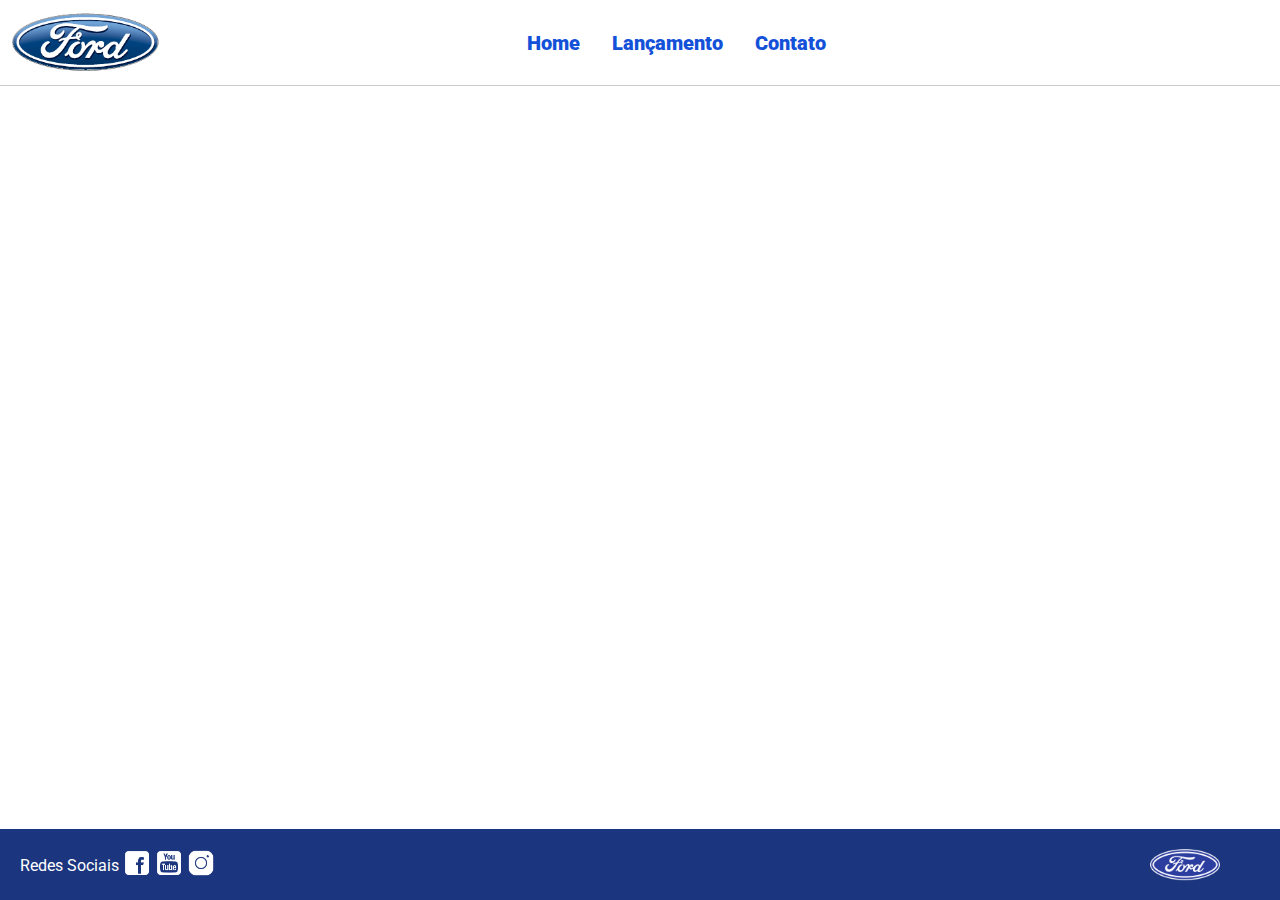
<file: index.html>
<!DOCTYPE html>
<html lang="pt-br">
<head>
    <meta charset="UTF-8">
    <meta http-equiv="X-UA-Compatible" content="IE=edge">
    <meta name="viewport" content="width=device-width, initial-scale=1.0">
    <title>Ford</title>    
    <link href="css/reset.css" rel="stylesheet">
    <link href="css/style.css" rel="stylesheet">
    <script src="js/carousel.js"></script>
</head>
<body>
    <header>       
        <div>
            <img src="img/logo-ford-256.png" width="150" class="logo" />
        </div>
        <nav>
            <ul>
                <li>
                    <a href="index.html">Home</a>
                </li>
                <li>
                    <a href="lancamento.html">Lançamento</a>
                </li>
                <li>
                    <a href="contato.html">Contato</a>
                </li>
            </ul>
        </nav>

    </header>
    <main>
        <div id="carousel">
        </div>
        <div id="carousel-title">
        </div>
        <script>
             //insert each image on carousel
            carouselArr.push(new Carousel("imagem_1.jpg","Esta é a nova Ranger Ford 2022. Verifique novidades.","lancamento.html"));
            carouselArr.push(new Carousel("imagem_2.jpg","Ford a nossa história","#"));
            carouselArr.push(new Carousel("imagem_3.jpg","Nova Ford Bronco Sport 2022","lancamento.html"));
            Carousel.Start(carouselArr);
        </script>
    </main>
    <footer>
        <nav id="social">
            <ul>
                <li><span class="redesociais">Redes Sociais</span></li>
                <li><a href="#" title="Facebook"><img src="img/facebook-50.png"></a></li>
                <li><a href="#" title="YouTube"><img src="img/youtube-squared-50.png"></a></li>
                <li><a href="#" title="Instagram"><img src="img/instagram-logo-50.png"></a></li>
            </ul>
        </nav>
        <div>
           <img src="img/ford-96.png" width="70"  />
        </div>
    </footer>    
</body>
</html>
</file>
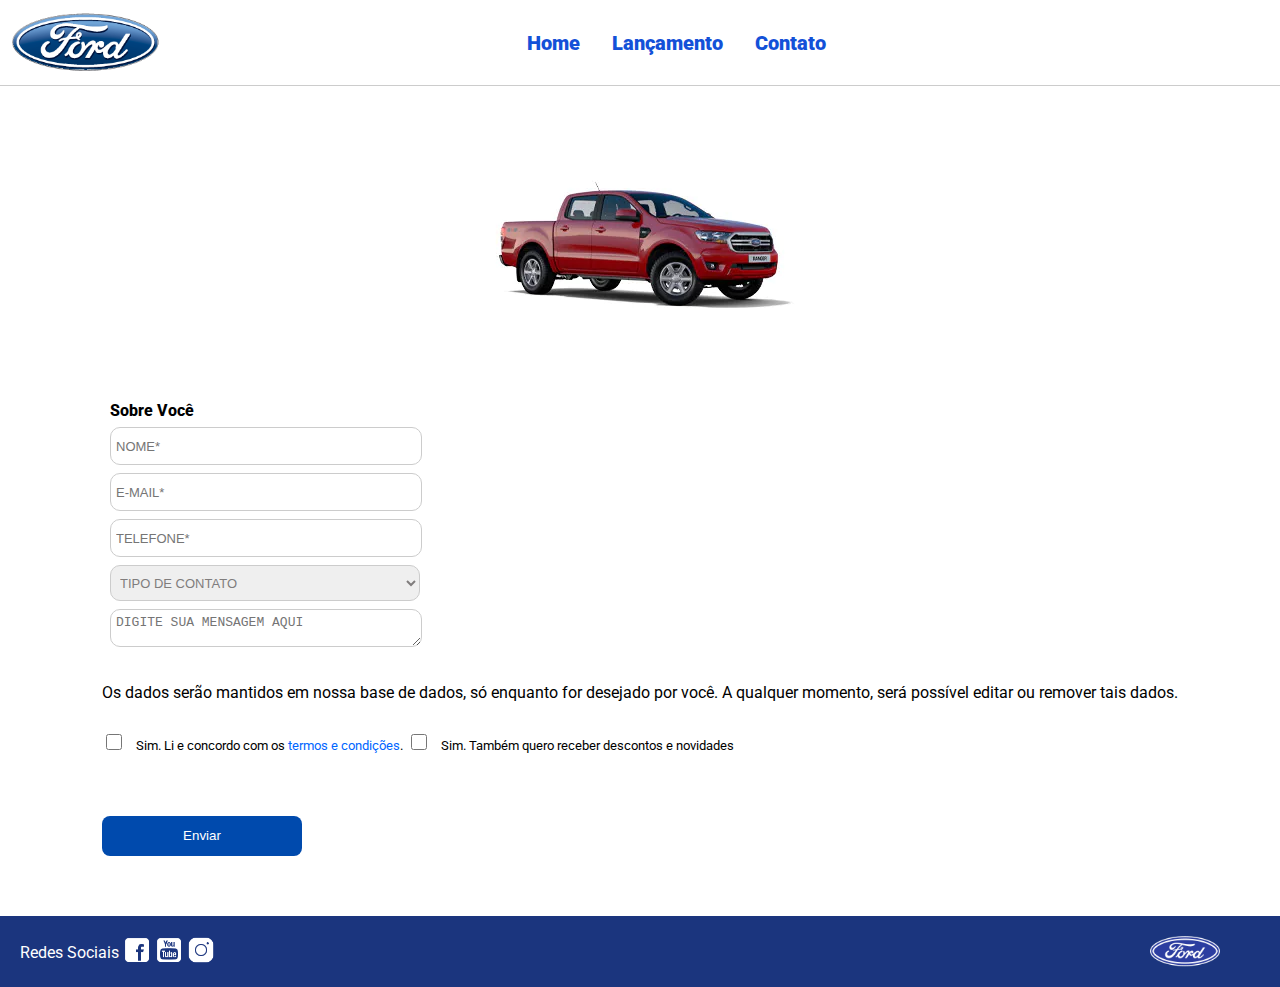
<file: contato.html>
<!DOCTYPE html>
<html lang="pt-br">
<head>
    <meta charset="UTF-8">
    <meta http-equiv="X-UA-Compatible" content="IE=edge">
    <meta name="viewport" content="width=device-width, initial-scale=1.0">
    <title>Ford</title>    
    <link href="css/reset.css" rel="stylesheet">
    <link href="css/style.css" rel="stylesheet">
    <link href="css/form.css" rel="stylesheet">
    <script src="js/form.js"></script>
</head>
<body>
    <header>       
        <div>
            <img src="img/logo-ford-256.png" width="150" class="logo" />
        </div>
        <nav>
            <ul>
                <li>
                    <a href="index.html">Home</a>
                </li>
                <li>
                    <a href="lancamento.html">Lançamento</a>
                </li>
                <li>
                    <a href="contato.html">Contato</a>
                </li>
            </ul>
        </nav>

    </header>
    <main>
        <div class="forms">
            <div>
                <img src="img/xls 2.2 diesel.jpg">
            </div>
            <div>
                <h2 class="titulo">Sobre Você</h2>
            <form onsubmit="Post(this); return false">
                <input type="text" name="nome" id="nomeid" placeholder="NOME*" class="fordform" required>
                <input type="text" name="email" placeholder="E-MAIL*" class="fordform" required>
                <input type="text" name="telefone" placeholder="TELEFONE*" class="fordform" required>
                
                <select name="tipo" class="fordform" required>
                    <option selected>TIPO DE CONTATO</option>
                    <option>ELOGIO</option>
                    <option>RECLAMAÇÃO</option>
                    <option>SOLICITAÇÃO</option>
                </select>
                <textarea name="mensagem" placeholder="DIGITE SUA MENSAGEM AQUI" class="fordform"
                    required></textarea> 
                <div class="lgpd-checkbox">
                    <p>Os dados serão mantidos em nossa base de dados, só enquanto for desejado por você. A 
                        qualquer momento, será possível editar ou remover tais dados.
                    </p>
                
                    <div class="checkbox-group">
                        <input type="checkbox" id="termosCheckbox">
                        <label for="termosCheckbox">Sim. Li e concordo com os <a href="https://www.ford.com.br/politica-de-privacidade/">termos e condições</a>.</label>
                    
                     </div>
                 <div class="checkbox-group">

                    <input type="checkbox" id="newsletterCheckbox">
                    <label for="newsletterCheckbox">Sim. Também quero receber descontos e novidades</label>
                  </div>    
            
                </div>
                
                
            <button type="submit" id="enviarBtn">Enviar</button>
            </form>
        </div>
        </div>
    </main>
    <footer>
        <nav id="social">
            <ul>
                <li><span class="redesociais">Redes Sociais</span></li>
                <li><a href="#" title="Facebook"><img src="img/facebook-50.png"></a></li>
                <li><a href="#" title="YouTube"><img src="img/youtube-squared-50.png"></a></li>
                <li><a href="#" title="Instagram"><img src="img/instagram-logo-50.png"></a></li>
            </ul>
        </nav>
        <div>
           <img src="img/ford-96.png" width="70"  />
        </div>
    </footer>    
</body>
</html>
</file>
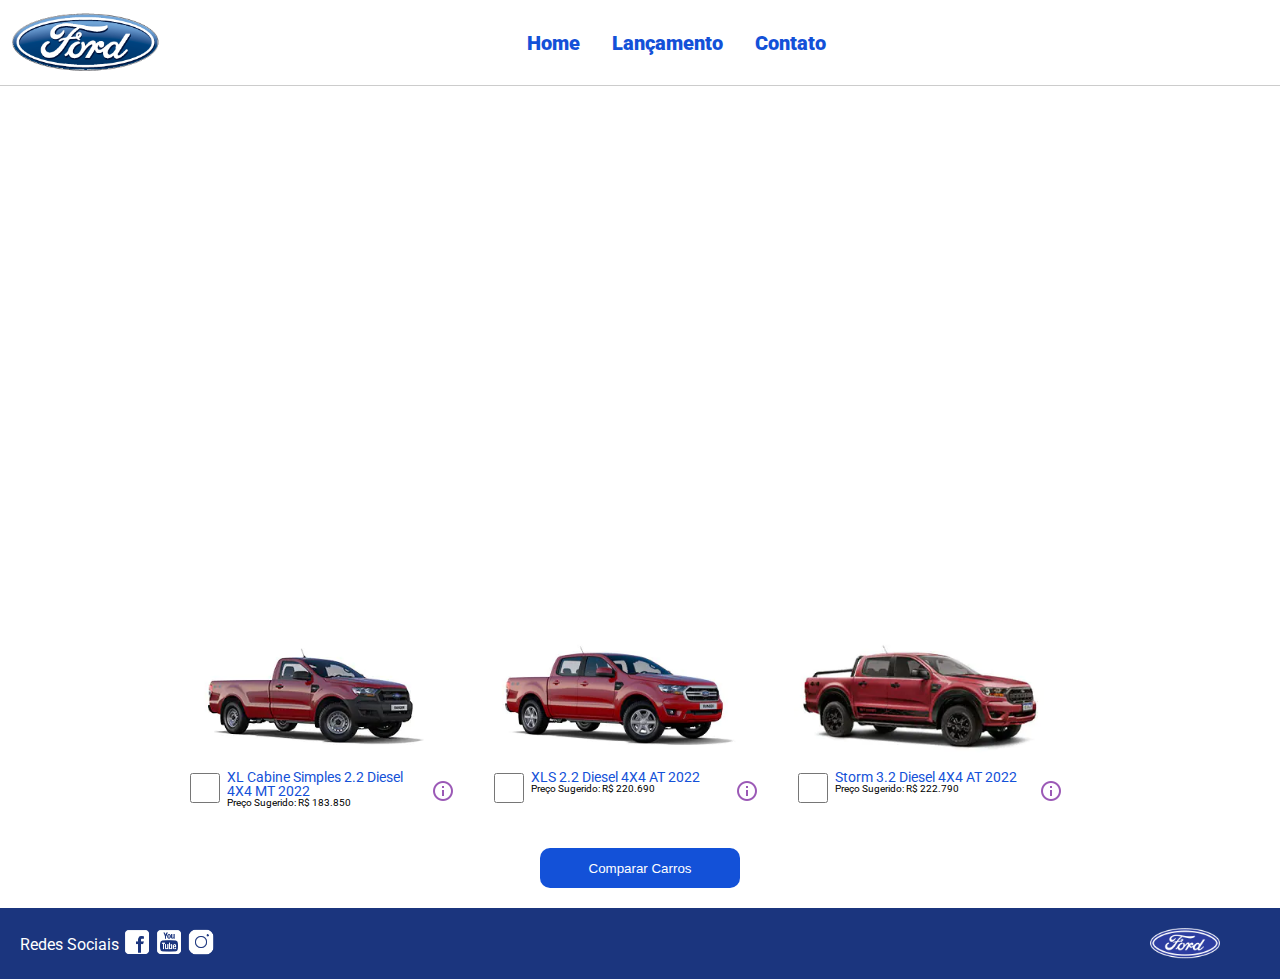
<file: lancamento.html>
<!DOCTYPE html>
<html lang="pt-br">
<head>
    <meta charset="UTF-8">
    <meta http-equiv="X-UA-Compatible" content="IE=edge">
    <meta name="viewport" content="width=device-width, initial-scale=1.0">
    <title>Ford</title>    
    <link href="css/reset.css" rel="stylesheet">
    <link href="css/style.css" rel="stylesheet">
    <link href="css/lancamento.css" rel="stylesheet">
    <script src="js/compare.js"></script>
</head>
<body>
    <header>       
        <div>
            <img src="img/logo-ford-256.png" width="150" class="logo" />
        </div>
        <nav>
            <ul>
                <li>
                    <a href="index.html">Home</a>
                </li>
                <li>
                    <a href="lancamento.html">Lançamento</a>
                </li>
                <li>
                    <a href="contato.html">Contato</a>
                </li>
            </ul>
        </nav>

    </header>
    <main>
        <div>
            <iframe style = "display: block; margin-bottom: 30px; margin-left: auto; margin-right: auto; width: 100%;
            height: 500px;" src="https://www.youtube-nocookie.com/embed/vQsryuNmsL0?controls=0&autoplay=1&modestbranding=0&loop=1&mute=1&rel=0&hd=1" title="YouTube video player" frameborder="0" allow="accelerometer; autoplay; clipboard-write; encrypted-media; gyroscope; picture-in-picture" allowfullscreen></iframe>
        </div>
        <div>
            <ul class="modelcars">
                <li> 
                    <img src="img/XL Cabine.jpg" class="photocar">
                    <div class="infocar">
                        <div>
                            <input type="checkbox" value="car1" class="checkbox" onchange="SetCarToCompare(this, new Car('XL Cabine Simples 2.2 Diesel 4X4 MT 2022', 183850, 511, 1821, 232, 1234, 2.2, 160, 1420, 'Aço Estampado 16', 'img/XL Cabine.jpg'));">
                        </div>
                        <div class="info">
                            <span class="textmodel">XL Cabine Simples 2.2 Diesel 4X4 MT 2022</span>
                            <span class="textprice">Preço Sugerido: R$ 183.850</span>
                        </div>
                        <div>
                            <img src="img/info.png">
                        </div>
                    </div>
                </li>
                <li>
                    <img src="img/xls 2.2 diesel.jpg" class="photocar">
                    <div class="infocar">
                        <div>
                            <input type="checkbox" value="car1" class="checkbox" onchange="SetCarToCompare(this, new Car('XLS 2.2 Diesel 4X4 AT 2022', 220690, 511, 1821, 232, 1076, 2.2, 160, 1180, 'Aço Estampado 16', 'img/xls 2.2 diesel.jpg'));">
                        </div>
                        <div class="info">
                            <span class="textmodel">XLS 2.2 Diesel 4X4 AT 2022</span>
                            <span class="textprice">Preço Sugerido: R$ 220.690</span>
                        </div>
                        <div>
                            <img src="img/info.png">
                        </div>
                    </div>
                </li>
                <li>
                    <img src="img/storm.jpg" class="photocar">
                    <div class="infocar">
                        <div>
                            <input type="checkbox" value="car1" class="checkbox" onchange="SetCarToCompare(this, new Car('Storm 3.2 Diesel 4X4 AT 2022', 222790, 511, 1821, 232, 1040, 3.2, 200, 1180, 'Liga Leve 17', 'img/storm.jpg'));">
                        </div>
                        <div class="info">
                            <span class="textmodel">Storm 3.2 Diesel 4X4 AT 2022</span>
                            <span class="textprice">Preço Sugerido: R$ 222.790</span>
                        </div>
                        <div>
                            <img src="img/info.png">
                        </div>
                    </div>
                </li>
            </ul>
        </div>
        <div style="text-align: center;padding-bottom: 20px;">
            <button type="button" style="height: 40px; width: 200px;" onclick="ShowCompare()">Comparar Carros</button>
        </div> 
    </main>
    <footer>
        <nav id="social">
            <ul>
                <li><span class="redesociais">Redes Sociais</span></li>
                <li><a href="#" title="Facebook"><img src="img/facebook-50.png"></a></li>
                <li><a href="#" title="YouTube"><img src="img/youtube-squared-50.png"></a></li>
                <li><a href="#" title="Instagram"><img src="img/instagram-logo-50.png"></a></li>
            </ul>
        </nav>
        <div>
           <img src="img/ford-96.png" width="70"  />
        </div>
    </footer> 
    <div id="compare">
        <table>
            <tbody>
            <tr >
            <td>&nbsp;</td>
            <td id="compare_image_0"></td>
            <td id="compare_image_1"></td>
            </tr>
            <tr >
            <td>Modelo</td>
            <td id="compare_modelo_0"></td>
            <td id="compare_modelo_1"></td>
            </tr>
            <tr >
            <td>Altura da ca&ccedil;amba (mm)</td>
            <td id="compare_alturacacamba_0"></td>
            <td id="compare_alturacacamba_1"></td>
            </tr>
            <tr >
            <td >Altura do ve&iacute;culo (mm)</td>
            <td id="compare_alturaveiculo_0"></td>
            <td id="compare_alturaveiculo_1"></td>
            </tr>
            <tr>
            <td>Altura livre do solo (mm)</td>
            <td id="compare_alturasolo_0"></td>
            <td id="compare_alturasolo_1"></td>
            </tr>
            <tr >
            <td >Capacidade de carga (Kg)</td>
            <td id="compare_capacidadecarga_0"></td>
            <td id="compare_capacidadecarga_1"></td>
            </tr>
            <tr >
            <td >Motor</td>
            <td id="compare_motor_0"></td>
            <td id="compare_motor_1"></td>
            </tr>
            <tr >
            <td >Pot&ecirc;ncia (cv)</td>
            <td id="compare_potencia_0"></td>
            <td id="compare_potencia_1"></td>
            </tr>
            <tr >
            <td >Volume de ca&ccedil;amba (L)</td>
            <td id="compare_volumecacamba_0"></td>
            <td id="compare_volumecacamba_1"></td>
            </tr>
            <tr >
            <td >Roda</td>
            <td id="compare_roda_0"></td>
            <td id="compare_roda_1"></td>
            </tr>
            <tr >
            <td >Pre&ccedil;o</td>
            <td id="compare_preco_0"></td>
            <td id="compare_preco_1"></td>
            </tr>
            </tbody>
            
        </table>
        <div style="text-align: center;padding-bottom: 20px;">
            <button type="button" style="height: 40px; width: 200px;" onclick="HideCompare()">Fechar</button>
        </div> 
    </div>   
</body>
</html>
</file>
<file: css/style.css>
@import url('https://fonts.googleapis.com/css2?family=Roboto:wght@300&display=swap');

body {
    background: #FFFFFF;
    height: 100%;
    font-family: 'Roboto', sans-serif;
}

html {
    height: 100%;
}

div#carousel {
    height: 67vh;
    width: 100%;
     max-height: 628px;
    -webkit-transition: all .3s ease-in-out;
    -moz-transition: all .3s ease-in-out;
    transition: all .3s ease-in-out;
}

div#carousel-title a {
    text-decoration: none;
}

div#carousel-title  {
    display: block;
    text-align: center;
    margin-top: 10px;
    margin-bottom: 10px;
    font-weight: bold;
}

header ul {
    text-align: center;
    margin-left: auto;
    margin-right: auto;
    display: block;
}

ul {
	display: inline-block;
}

header {
    background: #FFFFFF;
    border-bottom: 1px solid #ccc;
    margin-bottom: 10px;
    padding: 10px;
}

header div {
    display: inline;
    vertical-align: middle;
}

header nav {
    display: inline-block;
    vertical-align: middle;
    width: 80vw;
}

header nav a {
    color: #1351d8;
    font-size: 20px;
    text-decoration: none;
    font-weight: 900;
    margin-left: 14px;
    margin-right: 14px;
}

header nav a:hover {
    color: #1b357e;
    text-decoration: none;
    font-weight: 900;
}

nav li {
    display: inline;
    list-style: none;
}

main {
    min-height: calc(100% - 167px);
}

nav#social {
    display: inline;
    width: 80%;
}

nav#social ul img {
    width: 28px;
}

span.redesociais {
    color: #ffffff;
    vertical-align: super;
}

footer {
    background: #1B357E;
    padding: 20px;
}

footer div {
    display: inline;
    float: right;
    margin-right: 40px;
}

button:hover {
    background: #1b357e;
}
button {
    background: #1351d8;
    color: #fff;
    border: 0px;
    border-radius: 10px;
}
</file>
<file: css/form.css>
.fordform {
    display: block;
    width: 300px;
    border: 1px solid #cccccc;
    border-radius: 10px;
    height: 26px;
    margin: 8px;
    font-size: 13px;
    padding: 5px;
}

select.fordform {
    width: 310px;
    height: 36px;
    color: #807d7d;
}

input:focus-visible {
    outline: none;
}

select:focus-visible {
    outline: none;
}

main div {
    display: inline-block;
    vertical-align: top;
    text-align: left;
    padding-top: 30px;
    padding-bottom: 30px;
}

.forms {
    display: block;
    text-align: center;
}

h2 {
    text-align: left;
    font-weight: 800;
}


button {
    width: 200px;
    height: 40px;
    margin-right: 8px;
    display: block;
}

.titulo {
    margin-left: 8px;
}

#enviarBtn {
    background-color: #004aad;
    color: white;
    padding: 10px 20px;
    border: none;
    border-radius:  8px;
    transition: all 0.5s ease;
    cursor: pointer;

 #enviarBtn:hover {
    background-color: #0066ff;
    transform: scale(1.1);
 }   

 .lgpd-checkbox{
    margin:  3px 8px;
    padding: 0;
    background-color: transparent;
    border: none;
    width: 310px;
    
}
#lgpd-checkbox p{
    margin: 3px 0;
    font-size: 13px;
    line-height: 1.4;
    color: black;
    text-align: justify;
}

}
#checkbox-group{
    margin: 3px 0;
    display: flex;
    align-items: flex-start;
    width: 310px;
    padding-top: 0px;
    padding-bottom: 0px;
}
.checkbox-group input[type="checkbox"]{
    margin-right: 10px;
    margin-top: 3px;
    width: 16px;
    height: 16px;
}
.checkbox-group label{
    font-size: 13px;
    line-height: 1.4;
    color: black;
    flex: 1;
}
.checkbox-group a{
    color: #0066ff;
    text-decoration: none;
}
.checkbox-group a:hover{
    text-decoration: underline;
    color: red;
}
#enviarBtn:disabled{
    background-color: #cccccc;
    cursor: not-allowed;
    transform: none;
}
</file>
<file: css/lancamento.css>
ul.modelcars {
    display: block;
    text-align: center;
    margin-bottom: 40px;
}

ul.modelcars li {
    display: inline-block;
    text-align: left;
    width: 300px;
    vertical-align: top;
}

img.photocar {
    display: block;
    width: 250px;
}

.checkbox {
    width: 30px;
    height: 30px;
    border: 1px solid #1b357e;
}

.infocar div {
    display: inline-block;
}

.info {
    width: 200px;
    vertical-align: top;
}

.textmodel {
    display: block;
    text-align: left;
    font-size: 14px;
    color: #1351d8;
    
}
.textprice {
    display: block;
    text-align: left;
    font-size: 10px;
}

table {
    border-collapse: collapse;
    width: 80%;
    margin-left: auto;
    margin-right: auto;
    margin-top: 2vh;
    margin-bottom: 10px;
  }
  
  th, td {
    text-align: left;
    padding: 8px;
  }

  td:nth-child(1) {  
    font-weight: 700;
    width: 40%;
  }

  tr:nth-child(even) {background-color: #f2f2f2;}

div#compare {
    position: fixed;
    display: none;
    width: 50vw;
    max-width: 800px;
    min-width: 400px;
    height: auto;
    max-height: 90vh;
    min-height: 350px;
    background: #fff;
    top: 5%;
    left: 25vw;
    border-radius: 10px;
    padding: 10px;
    -webkit-box-shadow: 1px 1px 6px 0px rgb(0 0 0 / 34%);
    box-shadow: 1px 1px 6px 0px rgb(0 0 0 / 34%);
    overflow-y: auto;


}
</file>
